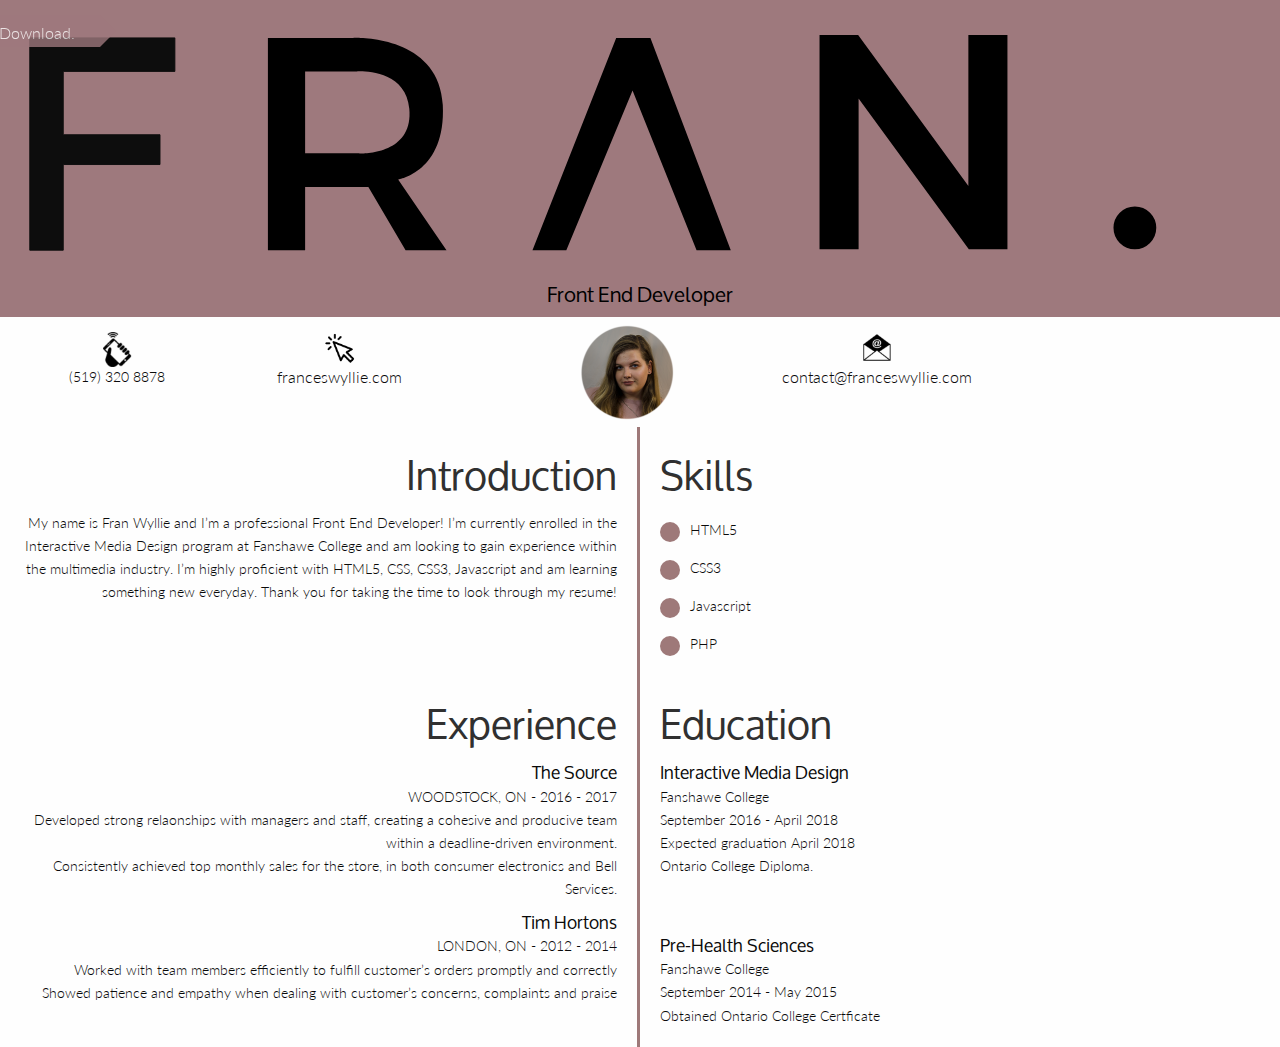
<file: resume.html>
<html>
<head>
<meta charset="utf-8">
<meta http-equiv="x-ua-compatible" content="ie=edge">
<meta name="viewport" content="width=device-width, initial-scale=1.0">
<title>Fran. Resume</title>
<link rel="stylesheet" href="css/foundation.css">
<link href="css/app.css" rel="stylesheet" type="text/css" media="screen">
</head>
<body>
  <div>
    <a href="includes/WyllieFrancesResume.pdf" download>
        <div id="downloadRes">
          <p>Download.</p>
        </div>
    </a>
  </div>
  <div id="resumeBody">
  <header id="resHeader" class="grid-x">
    <img class="align-center cell" id="resLogo" src="images/logo.svg" alt="Fran.">
    <h2 class="align-center cell">Front End Developer</h2>
  </header>
  <section id="resInfo" class="grid-x">
    <h1 class="hidden">Contact Info</h1>
    <div id="resPhone" class="small-order-2 medium-order-1 medium-2 cell">
      <img class="cell" id="resPhoneIcon" src="images/resPhoneIcon.png" alt="Phone Number">
      <p class="cell">(519) 320 8878</p>
    </div>
    <div id="resWeb" class="small-order-3 small-centered medium-order-2 medium-2 cell">
      <img class="cell" id="resWebIcon" src="images/resWebIcon.png" alt="Website">
      <p class="cell">franceswyllie.com</p>
    </div>
    <div id="resEmail" class="small-order-4 small-centered medium-3 cell">
      <img class="cell" id="resEmailIcon" src="images/resEmailIcon.png" alt="Email">
      <p class="cell">contact@franceswyllie.com</p>
    </div>
    <img id="circleImg" class="small-order-1 medium-order-3 medium-4 cell" src="images/headshot-circle.png" alt="Fran">
  </section>
  <div class="grid-x">
  <section id="introduction" class="medium-6 medium-order-1 cell">
      <h2>Introduction</h2>
      <p>My name is Fran Wyllie and I’m a professional Front End Developer! I’m currently enrolled in the Interactive Media Design program at Fanshawe College and am looking to gain experience within the multimedia industry. I’m highly proficient with HTML5, CSS, CSS3, Javascript and am learning something new everyday. Thank you for taking the time to look through my resume!</p>
  </section>
  <section id="experience" class="medium-6 medium-order-3 cell">
      <h2>Experience</h2>
      <div>
        <h3>The Source</h3>
        <p class="dates">WOODSTOCK, ON - 2016 - 2017</p>
        <p>Developed strong relaonships with managers and staff, creating a cohesive and producive team within a deadline-driven environment.</p>
        <p>Consistently achieved top monthly sales for the store, in both consumer electronics and Bell Services.</p>
      </div>
      <div id="TH">
        <h3>Tim Hortons</h3>
        <p class="dates">LONDON, ON - 2012 - 2014</p>
        <p>Worked with team members efficiently to fulfill customer’s orders promptly and correctly</p>
        <p>Showed patience and empathy when dealing with customer’s concerns, complaints and praise</p>
      </div>
  </section>
  <section id="skills" class="medium-6 medium-order-2 cell">
    <div id="skillsDiv">
      <h2>Skills</h2>
      <section class="skill cell">
        <div class="skillsCircle"></div>
        <p>HTML5</p>
      </section>
      <section class="skill cell">
        <div class="skillsCircle"></div>
        <p>CSS3</p>
      </section>
      <section class="skill cell">
        <div class="skillsCircle"></div>
        <p>Javascript</p>
      </section>
      <section class="skill cell">
        <div class="skillsCircle"></div>
        <p>PHP</p>
      </section>
    </div>
  </section>
  <section id="education" class="medium-6 medium-order-4 cell">
      <h2>Education</h2>
      <div>
        <h3>Interactive Media Design</h3>
        <p class="fanshawe">Fanshawe College</p>
        <p class="dates">September 2016 - April 2018</p>
        <p>Expected graduation April 2018<br>Ontario College Diploma.</p>
      </div>
      <div id="PH">
        <h3>Pre-Health Sciences</h3>
        <p class="fanshawe">Fanshawe College</p>
        <p class="dates">September 2014 - May 2015</p>
        <p>Obtained Ontario College Certficate</p>
      </div>
  </section>
  </div>
</div>
</body>
<script src="js/vendor/jquery.js"></script>
<script src="js/vendor/what-input.js"></script>
<script src="js/vendor/foundation.js"></script>
</body>
</html>
</file>
<file: css/app.css>
@charset "utf-8";
 .hidden{
   display: none;
 }
 .align-center {
    -webkit-box-pack: center;
    -webkit-justify-content: center;
    -ms-flex-pack: center;
    justify-content: center;
}
@font-face {
  font-family: lato-light;
  src: url(../assets/Lato-Light.ttf);
}
@font-face {
  font-family: lato;
  src: url(../assets/Lato-Regular.ttf);
}
@font-face {
    font-family: oxygen;
    src: url(../assets/Oxygen.otf);
}
@font-face {
    font-family: montserrat;
    src: url(../assets/Montserrat-Medium.otf);
}
p, a, h3{
  font-family: lato-light, helvetica, times;
  margin-bottom: 0;
}
h1, h2{
  font-family: oxygen, cursive, ariel;
}
h2{
  color: #303030;
}
h3{
  font-size: 1em;
}
/***********************LANDING SCREEN**********************/
#landingScreen{
  height: 100vh;
  background-image: url(../images/landingbckgrd.jpg);
  background-size: cover;
  background-repeat: no-repeat;
  /* background: linear-gradient(to right, #DDB0B0 , #9E797D); */
  padding: 30px;
  transition-property: all;
	transition-duration: .5s;
	transition-timing-function: ease;
}
#landingIntro{
  color: white;
  font-size: 1.8em;
}
#landingText{
  text-align: center;
  margin-top: 30px;
}
#landingText h1{
  color: #fff;
  font-size: 3.5em;
  font-weight: bold;
  font-family: Helvetica;
}
.slamText{
  animation: shake 0.6s ease-in-out 6s forwards;
  animation: slam 1s ease 4.3s forwards;
  transform: scale(5);
  opacity: 0;
  text-shadow: 0 1px 0 #ccc, 0 1px 0 #c9c9c9, 0 2px 0 #bbb, 0 2px 0 #b9b9b9, 0 3px 0 #aaa, 0 4px 1px rgba(0,0,0,.1), 0 0 3px rgba(0,0,0,.1), 0 1px 3px rgba(0,0,0,.3), 0 3px 5px rgba(0,0,0,.2), 0 5px 10px rgba(0,0,0,.25), 0 10px 10px rgba(0,0,0,.2), 0 10px 10px rgba(0,0,0,.15);
}
.slamText:first-of-type{
  animation: shake 0.6s ease-in-out 6s forwards;
  animation: slam 1s ease 4s forwards;

}
.slamText:last-child{
  animation: shake 0.6s ease-in-out 6s forwards;
  animation: slam 1s ease 4.5s forwards;
}
@-webkit-keyframes slam{
  0%{
    transform: scale(6);
    opacity: 0;}
  60%{
    opacity: 1;}
  80%{
    transform: scale(0.8);}
  95%{
    transform: scale(1.1);}
  100%{
    transform: scale(1);
    opacity: 1;}
}
@-webkit-keyframes shake{
  0% { margin-top: 0; margin-left: 0; }
  10% { margin-top: -3px; margin-left: 0; }
  20% { margin-top: 0; margin-left: -3px; }
  30% { margin-top: 3px; margin-left: 0; }
  40% { margin-top: 0; margin-left: 3px; }
  50% { margin-top: -2px; margin-left: 0; }
  60% { margin-top: 0; margin-left: -2px; }
  70% { margin-top: 1px; margin-left: 0; }
  80% { margin-top: 0; margin-left: 1px; }
  90% { margin-top: -1px; margin-left: 0; }
  100% { margin-top: 0; margin-left: 0; }
}
#landingHint{
  text-align: center;
  color: white;
  font-size: 1em;
  position: fixed;
  bottom: 20px;
  left: 0;
  right: 0;
  opacity: 0;
  animation: fadeIn 2s ease-out 5.5s forwards, blink 2s ease 7s infinite;
}
@keyframes fadeIn {
  0%{opacity: 0;}
  100%{opacity: 1;}
}
@keyframes blink {
  0%{opacity: 1;}
  50%{opacity: 0;}
  100%{opacity: 1;}
}
/**************************RESUME ARROW********************/
#resumeArrow p{
  opacity:1;

}
#resumeArrow:hover p{
  opacity:0;
  transition: opacity 0.8s ease;
}
#resumeArrow {
  background-color: #9E797D;
  height: 31.5px;
  padding: 0px 18px 0px 200px;
  transform: translateX(-90%);
  -webkit-transform: translateX(-90%);
  -moz-transform: translateX(-90%);
  position: fixed;
  z-index: 5;
  width: 5%;
  top: 15px;
}
#resumeArrow p{
  color: #fff;
}
#resumeText{
  color: #ffffff;
  float: right;
  margin-right: 5px;
  font-size: 1em;
  padding: 5px;
}
#resumeArrow::after{
  content:"";
  position: absolute;
  top:0;
  left:100%;
  height:0;
  width:0;
  border-width: 16px;
  border-style:solid;
  border-color:#9E797D;
  border-top-color:transparent;
  border-bottom-color:transparent;
  border-right-color:transparent;
}
#resumeArrow:hover{
	animation-name: slideRight;
	-webkit-animation-name: slideRight;
	animation-duration: 1s;
	-webkit-animation-duration: 1s;
	animation-timing-function: ease-in-out;
	-webkit-animation-timing-function: ease-in-out;
  animation-fill-mode: forwards;
  -webkit-animation-fill-mode: forwards;
}
@keyframes slideRight {
	0% {transform: translateX(-90%);}
	100% {transform: translateX(-10%);}
}
@-webkit-keyframes slideRight {
	0% {-webkit-transform: translateX(-90%);}
	100% {-webkit-transform: translateX(-10%);}
}
.resumeOn{
  animation-name: textSlideLeft;
	-webkit-animation-name: textSlideLeft;
	animation-duration: 0.8s;
	-webkit-animation-duration: 0.8s;
	animation-timing-function: ease-in-out;
	-webkit-animation-timing-function: ease-in-out;
  animation-fill-mode: forwards;
  -webkit-animation-fill-mode: forwards;
}
@keyframes textSlideLeft {
  0% {transform: translateX(0%);}
	100% {transform: translateX(-10%);}
}
@-webkit-keyframes textSlideLeft {
  0% {-webkit-transform: translateX(0%);}
	100% {-webkit-transform: translateX(-10%);}
}

/**************************HEADER************************/

.offcanvas-full-screen {
  position: fixed;
  z-index: 1;
  transition: -webkit-transform 0.3s ease-in-out;
  transition: transform 0.3s ease-in-out;
  transition: transform 0.3s ease-in-out,
  -webkit-transform 0.3s ease-in-out;
  -webkit-backface-visibility: hidden;
          backface-visibility: hidden;
  background: #2E2E2E;
  top: 0;
  left: 0;
  width: 100%;
  height: 100%;
  -webkit-transform: translateX(-100%);
      -ms-transform: translateX(-100%);
          transform: translateX(-100%);
  overflow-y: auto;
}
[data-whatinput='mouse'] .offcanvas-full-screen {
  outline: 0;
}
.offcanvas-full-screen.is-transition-overlap {
  z-index: 10;
}
.offcanvas-full-screen.is-transition-overlap.is-open {
  box-shadow: 0 0 10px rgba(10, 10, 10, 0.7);
}
.offcanvas-full-screen.is-open {
  -webkit-transform: translate(0, 0);
      -ms-transform: translate(0, 0);
          transform: translate(0, 0);
}
.offcanvas-full-screen.is-open ~ .off-canvas-content {
  -webkit-transform: translateX(100%);
      -ms-transform: translateX(100%);
          transform: translateX(100%);
}
.offcanvas-full-screen.is-transition-push::after {
  position: absolute;
  top: 0;
  right: 0;
  height: 100%;
  width: 1px;
  box-shadow: 0 0 10px rgba(10, 10, 10, 0.7);
  content: " ";
}
.offcanvas-full-screen.is-transition-overlap.is-open ~ .off-canvas-content {
  -webkit-transform: none;
      -ms-transform: none;
          transform: none;
}
.offcanvas-full-screen-inner {
  padding: 1rem;
  text-align: center;
}
.offcanvas-full-screen-menu {
  margin: 0;
  list-style-type: none;
  display: -webkit-flex;
  display: -ms-flexbox;
  display: flex;
  -webkit-flex-wrap: nowrap;
      -ms-flex-wrap: nowrap;
          flex-wrap: nowrap;
  -webkit-align-items: center;
      -ms-flex-align: center;
          align-items: center;
  width: 100%;
  -webkit-flex-wrap: wrap;
      -ms-flex-wrap: wrap;
          flex-wrap: wrap;
}
.offcanvas-full-screen-menu > li {
  -webkit-flex: 0 0 auto;
      -ms-flex: 0 0 auto;
          flex: 0 0 auto;
}
[data-whatinput='mouse'] .offcanvas-full-screen-menu > li {
  outline: 0;
}
.offcanvas-full-screen-menu > li > a {
  display: block;
  padding: 0.7rem 1rem;
  line-height: 1;
  font-family: oxygen, cursive, ariel;
}
.offcanvas-full-screen-menu input,
.offcanvas-full-screen-menu select,
.offcanvas-full-screen-menu a,
.offcanvas-full-screen-menu button {
  margin-bottom: 0;
}
.offcanvas-full-screen-menu > li {
  -webkit-flex: 0 0 100%;
      -ms-flex: 0 0 100%;
          flex: 0 0 100%;
  max-width: 100%;
}
.offcanvas-full-screen-menu > li > a {
  -webkit-justify-content: flex-start;
      -ms-flex-pack: start;
          justify-content: flex-start;
  -webkit-align-items: flex-start;
      -ms-flex-align: start;
          align-items: flex-start;
}
.offcanvas-full-screen-menu a {
  color: #DDB0B0;
  padding-bottom: 5px;
}
.offcanvas-full-screen-menu a:hover {
  color: #fefefe;
}
.offcanvas-full-screen-close {
	float: right;
  color: #fefefe;
  font-size: 2rem;
}
.offcanvas-full-screen-close:hover {
  color: #9E7979;
}
#logoArea{
  margin: 0;
}
#hamButton{
  margin-top: 5px;
}
.offcanvas-full-screen-menu li a::after{
  content: '';
  display: block;
  margin: auto;
  margin-top: 10px;
  height: 2px;
  width: 0px;
  background: transparent;
  transition: width .5s ease, background-color .5s ease;
}
.offcanvas-full-screen-menu li a:hover::after{
  width: 10%;
  background: #DDB0B0;
}

/***************Intro section******************/

.js-off-canvas-overlay.is-visible {
    z-index: -100;
}
#welcome{
  max-width: 1000px;
  margin: 0 auto;
  padding: 10px;
  display: block;
  height: 90vh;
  position: relative;
}
#chatArea{
  background-color: #ddb0b0;
  background-image: url(../images/landingbckgrd.png);
  background-size: cover;
  background-repeat: no-repeat;
}
.chat{
  background-color: #e5e5e5;
  border-radius: 5px;
  margin-top: 5px;
}
#welcomeMessage, #helpMessage, #myMessage2, #myMessage3{
  transform: translateX(-150%);
  -webkit-transform: translateX(-150%);
  font-family: lato-light, helvetica, times;
}

/*ANIMATIONS*/

.bounceRight{
	animation-name: bounceRight;
	-webkit-animation-name: bounceRight;
	animation-duration: 1s;
	-webkit-animation-duration: 1s;
  animation-delay: 0.8s;
  -webkit-animation-delay: 0.8s;
  animation-fill-mode: forwards;
  -webkit-animation-fill-mode: forwards;
	animation-timing-function: ease-in-out;
	-webkit-animation-timing-function: ease-in-out;
}
@keyframes bounceRight {
	0% {transform: translateX(-150%);}
	50%{transform: translateX(8%);}
	65%{transform: translateX(-4%);}
	80%{transform: translateX(4%);}
	95%{transform: translateX(-2%);}
	100% {transform: translateX(0%);}
}
@-webkit-keyframes bounceRight {
	0% {-webkit-transform: translateX(-150%);}
	50%{-webkit-transform: translateX(8%);}
  65%{-webkit-transform: translateX(-4%);}
	80%{-webkit-transform: translateX(4%);}
	95%{-webkit-transform: translateX(-2%);}
	100% {-webkit-transform: translateX(0%);}
}
.bounceRight2{
	animation-name: bounceRight2;
	-webkit-animation-name: bounceRight2;
	animation-duration: 1s;
	-webkit-animation-duration: 1s;
  animation-delay: 2.5s;
  -webkit-animation-delay: 2.5s;
  animation-fill-mode: forwards;
  -webkit-animation-fill-mode: forwards;
	animation-timing-function: ease-in-out;
	-webkit-animation-timing-function: ease-in-out;
}
@keyframes bounceRight2 {
	0% {transform: translateX(-150%);}
  50%{-webkit-transform: translateX(8%);}
  65%{-webkit-transform: translateX(-4%);}
  80%{-webkit-transform: translateX(4%);}
  95%{-webkit-transform: translateX(-2%);}
	100% {transform: translateX(0%);}
}
@-webkit-keyframes bounceRight2 {
	0% {-webkit-transform: translateX(-150%);}
  50%{-webkit-transform: translateX(8%);}
  65%{-webkit-transform: translateX(-4%);}
  80%{-webkit-transform: translateX(4%);}
  95%{-webkit-transform: translateX(-2%);}
	100% {-webkit-transform: translateX(0%);}
}
.speech-bubble-left {
	position: relative;
	background: #e5e5e5;
	border-radius: .4em;
  padding: 7px;
}
.speech-bubble-left:after {
	content: '';
	position: absolute;
	left: 0;
	top: 50%;
	width: 0;
	height: 0;
	border: 0.625em solid transparent;
	border-right-color: #e5e5e5;
	border-left: 0;
	margin-top: -0.625em;
	margin-left: -0.625em;
}
.speech-bubble-right {
	position: relative;
	background: #e5e5e5;
	border-radius: .4em;
  padding: 7px;
  margin-top: 5px;
}
.speech-bubble-right:after {
	content: '';
	position: absolute;
	right: 0;
	top: 50%;
	width: 0;
	height: 0;
	border: 0.625em solid transparent;
	border-left-color: #e5e5e5;
	border-right: 0;
	margin-top: -0.625em;
	margin-right: -0.625em;
}
#userBubble1, #userBubble2, #myMessage2, #myMessage3{
  display: none;
}
#response{
  bottom: 45px;
  position: absolute;
  margin-left: 5px;
}
#response li{
  display: none;
  margin-top: 5px;
  text-decoration: none;
  padding-left: 10px;
  padding-right: 20px;
  margin-right: 20px;
}
#response li a{
  color: black;
}
#response li a p{
  font-size: 1em;
}
#response li a p:hover{
  color: #fff;
}
#typeInput{
  position: absolute;
  margin-bottom: 0px;
  right: 0;
  bottom: 20px;
}
.text{
  position: absolute;
  bottom: 25px;
  z-index: 50;
  color: #a8a8a8;
}
.sendIcon{
  max-width: 10%;
}

/*ABOUT ME*/
#section1{
  overflow: hidden;
  margin: 30px auto 0px;
  max-width: 1000px;
}
#about{
  padding: 10px;
}
#selfImg{
  object-fit:cover;
  height: 100%;
  margin: 0px auto 20px;
}
.socials{
  width: 15%;
  margin-top: 20px;
  max-width: 50px;
}
.socials:hover{
  margin-top: 5px;
}
#skillsArea{
  padding: 0px 10px 10px 10px;
  max-width: 1000px;
  margin: 50px auto;
}

.mainSkills{
  max-width: 130px;
  height: 100%;
  padding: 20px;
}
.secondSkills{
  padding: 10px;
  max-width: 115px;
  height: 100%;
}

/*************************PORTFOLIO***********************/

.imgHolder{
  overflow: hidden;
  padding: 10px;
  position: relative;
  text-align: right;
}
.example{
  width: 100%;
  margin: 3px 0px;
}
.example:hover{
  opacity: 0.3;
  animation: zoomIn .7s ease;
	animation-fill-mode: forwards;
}
.thumbName{
  position: absolute;
  width: 120px;
  opacity: 0;
  top: 0px;
  left: 50%;
  font-size: 1.2em;
  font-weight: bold;
}
.thumbTools{
  position: absolute;
  width: 250px;
  opacity: 0;
  bottom: 0px;
  left: 14%;
}
.example:hover ~ .thumbName{
  top: 5px;
  opacity: 1;
  transition: top .5s ease, opacity .5s ease;
}
.example:hover ~ .thumbTools{
  bottom: 5px;
  opacity: 1;
  transition: bottom .5s ease, opacity .5s ease;
}
@keyframes zoomIn {
  0% {transform: scale(1);}
	100% {transform: scale(1.2);}
}
@-webkit-keyframes zoomIn {
  0% {-webkit-transform: scale(1);}
	100% {-webkit-transform: scale(1.2);}
}
#section2{
  margin-top: 50px;
  overflow: hidden;
  padding:10px;
  position: relative;
}

/*************************LIGHTBOX**********************/

.thumb {
  height: 90px;
  margin: 8px;
  cursor: pointer;
}
.lightbox {
	position: fixed;
	display: none;
	top: 0;
	left: 0;
	width:  100%;
	height: 100%;
	background-color: rgba(255,255,255,0.98);
	z-index: 5000;
  padding:10px 20px;
  overflow-x:scroll;
}
.lightbox-img{
	display: block;
	margin: 20px auto;
	max-width: 100%;
	height: auto;
}
.lightbox-name{
  font-size: 1.3em;
}
.lightbox-desc{
	font-size: 1em;
}
.lightbox-name, .lightbox-desc{
  color: #4C4C4C;
  padding: 10px;
}
.close-lightbox{
	float: right;
  margin-bottom: 20px;
	font-size: 2em;
	cursor: pointer;
  color: #9E797D;
}
.close-lightbox:hover{
  color: #DDB0B0;
}
.githubLink{
  position: absolute;
  top: 15px;
  left: 22px;
}
.githubLink img{
  width: 32px;
  max-width: 50px;
}
.githubLink p{
  position: absolute;
  width: 200px;
  top: 7px;
  left: 35px;
  font-size: .8em;
  color: black;
  transform: translateX(-100%);
  -webkit-transform: translateX(-100%);
  animation: github .8s ease;
  animation-fill-mode: forwards;
}
.githubLink p:hover{
  color: #9E797D;
}
@keyframes github {
  0% {transform: translateX(-100%);}
	100% {transform: translateX(0%);}
}
@-webkit-keyframes github {
  0% {transform: translateX(-100%);}
  100% {transform: translateX(0%);}
}

/*********************CONTACT FORM********************/

.street{
  display: none;
}
#section3 {
  padding: 10px;
  max-width: 1000px;
  margin: 50px auto 0px;
}
#section3 p{
  margin-bottom: 15px;
}
#submitButton{
  background-color: #DDB0B0;
  border-radius: 5px;
  font-size: 1.2em;
  font-family: lato-light, helvetica, times;
  padding: 5px 10px;
  margin-bottom: 10px;
  transition: border-radius .7s ease, background-color .5s ease;
  -webkit-transition: border-radius .7s ease, background-color .5s ease;
  -ms-transition: border-radius .7s ease ease-out, background-color .5s ease ease-out;
}
#submitButton:hover{
  background-color: #9E797D;
  border-radius: 8px;
  transition: border-radius .5s ease, background-color .5s ease;
  -webkit-transition: border-radius .5s ease, background-color 1s ease;
  -ms-transition: border-radius .5s ease ease-out, background-color 1s ease ease-out;
}
#messageSent{
  text-align: center;
  font-size: 1.5em;
  margin-bottom: 10px;
}

/*FOOTER*/

footer{
  background-color: #DDB0B0;
  text-align: center;
}
#footerNav {
  margin-bottom: 10px;
  margin-left: 0;
}
#footerNav a{
  margin-left: 15px;
}
#footerNav a:first-child{
  margin-left: 0;
}

/*************************************MEDIA QUERIES******************************/


@media screen and (min-width:29em) {
  #response li{
    margin-right: 80px;
  }
}
@media screen and (min-width:36.5em) { /*584*/
  #landingText h1{
    font-size: 4em;
  }
  #landingIntro{
    font-size: 2.5em;
  }
  #landingScreen{
    padding-top: 50px;
  }
  #response li{
    margin-right: 280px;
  }
 .skills:first-child{
    margin-right: 0px;
  }
  .skills:last-child{
     margin-left: 0px;
   }
}
@media screen and (min-width:40em) {/*640px*/
  #landingText h1{
    font-size: 4.5em;
  }
  #landingIntro{
    font-size: 2.8em;
  }
  .slamText{
    font-size: 2em;
    text-shadow: 0 3px 0 #ccc, 0 2px 0 #c9c9c9, 0 3px 0 #bbb, 0 4px 0 #b9b9b9, 0 5px 0 #aaa, 0 6px 1px rgba(0,0,0,.1), 0 0 5px rgba(0,0,0,.1), 0 1px 3px rgba(0,0,0,.3), 0 3px 5px rgba(0,0,0,.2), 0 5px 10px rgba(0,0,0,.25), 0 10px 10px rgba(0,0,0,.2), 0 20px 20px rgba(0,0,0,.15);
  }
  #logoArea{
    margin-left: 30px;
  }
  .chat p{
    font-size: 1.2em;
  }
  #myMessage2, #myMessage3{
    font-size: 1.2em;
  }
  #response li a p{
    font-size: 1.1em;
  }
  #selfImg{
    margin: auto 0;
    padding: 30px;
  }
  #skillsArea, #section2, #section3{
    text-align: center;
  }
  .example{
    padding: 3px;
  }
  .githubLink p{
    width: 300px;
    top: 4px;
    left: 0px;
    font-size: 1em;
    font-weight: bold;
  }
<<<<<<< HEAD
=======
}
@media screen and (min-width:43.75em){
  .thumbName{
    font-size: 1.3em;
    width: 160px;
  }
  .thumbTools{
    font-size: 1.1em;
    width: 260px;
  }
>>>>>>> ff914c11b8566a842da2fff48d413a58af585f82
}
@media screen and (min-width:43.75em){/*700*/
  .thumbName{
    font-size: 1.3em;
    width: 160px;
  }
  .thumbTools{
    font-size: 1.1em;
    width: 260px;
  }
}
@media screen and (min-width:60.625em) { /*970px*/
  #landingText h1{
    font-size: 5em;
  }
  #landingIntro{
    font-size: 3.3em;
  }
  #response li{
    margin-right: 480px;
  }
  .lightbox-img{
    width: 60%;
    margin-top: 45px;
  }
  .thumbName{
    width: 200px;
  }
  .thumbTools{
    width: 350px;
  }
}
@media screen and (min-width:64em) { /*1024px*/
  .text{
    left:11%;
  }
  #landingText h1{
    font-size: 5.5em;
  }
  #landingText{
    margin-top: 0;
  }
  #landingIntro{
    font-size: 4em;
  }
  #landingScreen{
    padding-top: 0;
  }
  .chat p{
    font-size: 1.3em;
  }
  #myMessage2, #myMessage3{
    font-size: 1.3em;
  }
  #response li a p{
    font-size: 1.2em;
  }
  #response li{
    margin-left: 90px;
  }
  #typeInput{
    right: 4.5em;
  }
  .skills:first-of-type{
    margin-right: 50px;
  }
  .skills:last-child{
    margin-left: 50px;
  }
  .thumbName{
    font-size: 1em;
    width: 120px;
  }
  .thumbTools{
    font-size: 1em;
    width: 210px;
  }
}
@media screen and (min-width:75em) {
  .text{
    left:13%;
  }
  #landingText h1{
    font-size: 6em;
  }
  #landingIntro{
    font-size: 3em;
    text-align: center;
  }
  #typeInput{
    right: 3em;
  }
}
@media screen and (min-width:90em) {
  .thumbName{
    font-size: 1.5em;
    width: 160px;
  }
  .thumbTools{
    font-size: 1.3em;
    width: 290px;
  }
}

/********************RESUME***************************/

#downloadRes{
  background-color: #9E797D;
  opacity: 0.8;
  height: 31.5px;
  padding: 0px 20px 0px 80px;
  position: fixed;
  z-index: 5;
  width: 5%;
  top: 15px;
}

#downloadRes p{
  color: #ffffff;
  float: right;
  font-size: 1em;
  padding: 5px;
  margin-left: 10px;
}

#downloadRes::after{
  content:"";
  position: absolute;
  top:0;
  left:100%;
  height:0;
  width:0;
  border-width: 16px;
  border-style:solid;
  border-color:#9E797D;
  border-top-color:transparent;
  border-bottom-color:transparent;
  border-right-color:transparent;
}

#resHeader{
  background-color: #9E797D;
}
#resHeader h2{
  font-size: 1.3em;
  text-align: center;
  color: black;
}
#resLogo{
  margin-top: 50px;
}
#resInfo{
  text-align: center;
}
#circleImg{
  width: 100px;
  height: 100px;
  border-radius: 50px;
  margin: 15px auto;
}
#resWeb, #resPhone, #resEmail{
  margin-top: 15px;
  margin-bottom: 10px;
}
#resPhoneIcon, #resWebIcon, #resEmailIcon{
  max-width: 2em;
}
#introduction, #experience, #skills, #education{
  padding: 20px;
}

#experience h3, #education h3{
  font-size: 1.1em;
  font-family: oxygen;
}
#introduction p, #experience p, #skills p, #education p{
  font-size: 0.9em;
}
.dates{
  font-size: 0.8em;
}
#Introduction{
  border-top: 3px solid #9E7979;
}
#skills p
{
  padding-left: 30px;
}
.skill{
  margin-top: 15px;
}
.skillsCircle{
  width: 20px;
  height: 20px;
  border-radius: 10px;
  background-color: #9E7979;
  margin-top: 4px;
  margin-right: 10px;
  float: left;
}
.fanshawe {
  font-family: lato-light, helvetica, sans-serif;
  font-size: 1em;
}

/******************************RESUME MEDIA QUERIES***************************/

@media screen and (min-width:40em) {
  #resLogo{
    margin-top: 20px;
  }
  #resWeb, #resPhone, #resEmail{
    margin-top: 15px;
    margin-left: 10px;
  }
  #circleImg{
    margin: 5px 0px 5px 36px;
  }
  #resPhone p{
    font-size: 0.85em;
  }
  #resEmail{
    margin-left: 40px;
  }
  #Introduction{
    border-top: 0px solid #fff;
  }
  #introduction, #experience{
    border-right: 3px solid #9E7979;
    text-align: right;
  }
  #TH{
    margin-top: 10px;
  }
  #PH{
    margin-top: 56px;
  }
}
@media screen and (min-width:48em){
  #circleImg{
    margin: 5px 0px 5px 55px;
  }
}
@media screen and (min-width:55em){
  #circleImg{
    margin: 5px 0px 5px 75px;
  }
}
@media screen and (min-width:64em){
  #circleImg{
    margin: 5px 0px 5px 95px;
  }
}
@media screen and (min-width:68.75em){
  #circleImg{
    margin: 5px 0px 5px 110px;
  }
}
@media screen and (min-width:75em){
  #circleImg{
    margin: 5px 0px 5px 130px;
  }
}
</file>
